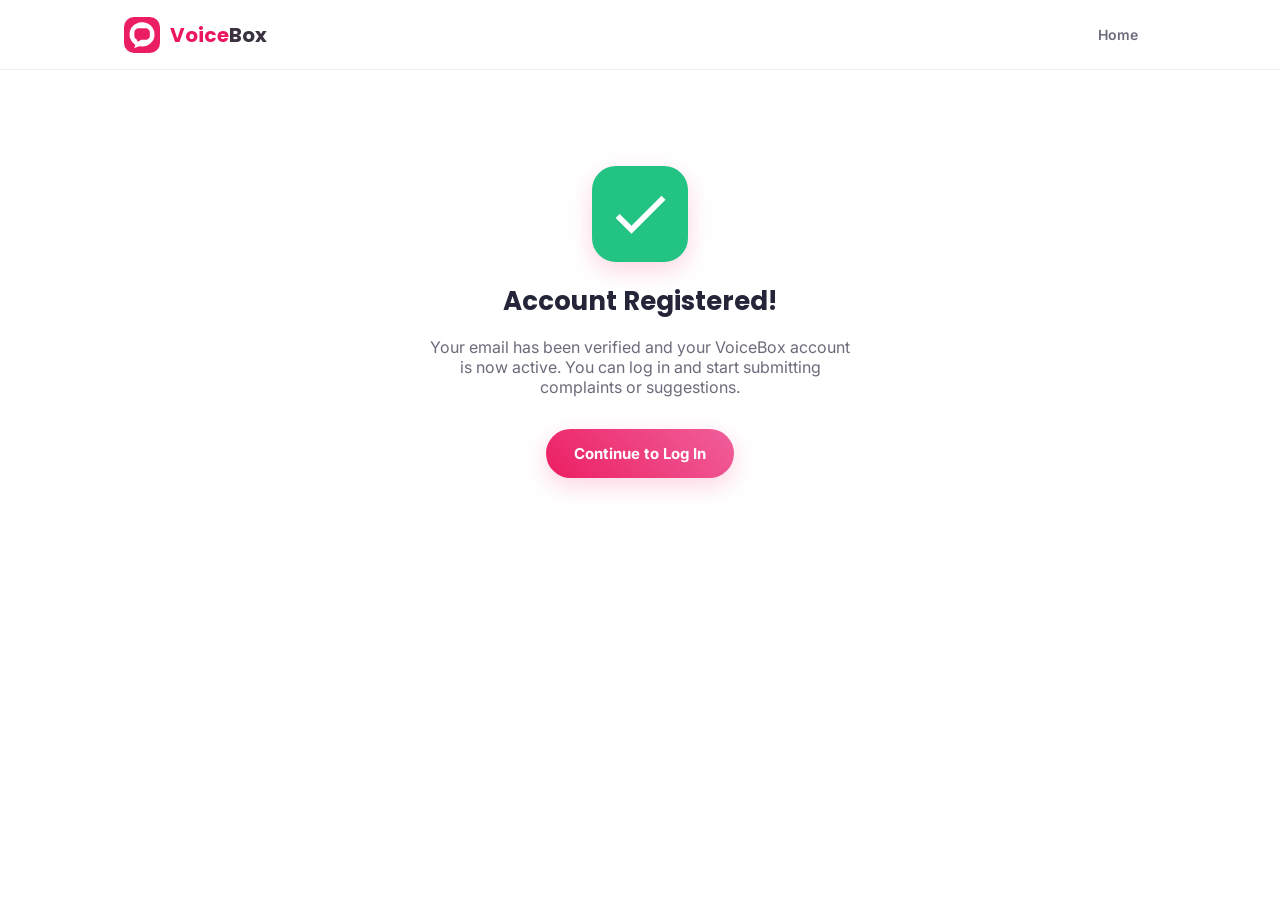
<file: confirmed.html>
<!DOCTYPE html>
<html lang="en">
<head>
<meta charset="UTF-8">
<meta name="viewport" content="width=device-width, initial-scale=1.0">
<title>Account Registered - VoiceBox</title>
<link rel="icon" href="favicon.ico">
<link rel="stylesheet" href="app.css">
</head>
<body>

<div class="page">

  <nav class="navbar">
    <div class="container">
      <a href="index.html" class="nav-brand">
        <span class="logo-badge">
          <svg viewBox="0 0 60 62"><g transform="translate(-24,-23)"><path fill-rule="evenodd" d="M67.70,26.45 L57.81,23.63 L50.47,23.63 L45.10,24.76 L35.49,29.56 L30.69,34.08 L27.87,38.04 L24.48,47.36 L24.48,57.25 L25.89,62.62 L28.43,67.70 L31.26,71.38 L38.04,77.59 L37.75,79.85 L35.49,83.52 L35.78,84.37 L38.04,84.37 L46.51,80.98 L56.97,81.55 L65.16,79.57 L73.35,74.77 L80.13,67.14 L82.39,62.33 L83.81,56.68 L83.24,45.10 L78.16,34.93 L73.35,30.13 Z M37.19,42.56 L40.30,39.45 L44.25,38.04 L64.03,38.04 L66.29,38.60 L68.83,40.01 L70.81,41.99 L72.51,45.10 L72.79,57.81 L72.22,59.51 L69.96,62.62 L65.73,65.16 L52.16,65.16 L43.97,70.25 L42.56,69.12 L42.27,65.44 L40.01,64.03 L37.19,61.20 L35.78,57.81 L35.78,46.23 Z"/></g></svg>
        </span>
        <span style="color:#EC1561;">Voice</span><span style="color:#3A323F;">Box</span>
      </a>
      <div class="nav-links">
        <a href="index.html"><span class="label">Home</span></a>
      </div>
    </div>
  </nav>

  <main>
    <div class="container narrow center" style="padding-top:96px;">
      <div class="hero-badge" style="background:var(--status-resolved);">
        <svg viewBox="0 0 24 24"><path d="M9,16.17L4.83,12l-1.42,1.41L9,19 21,7l-1.41,-1.41z"/></svg>
      </div>
      <h1 style="font-size:26px; margin-bottom:10px;">Account Registered!</h1>
      <p class="text-secondary" style="margin-bottom:32px;">
        Your email has been verified and your VoiceBox account is now active. You can log in and start submitting complaints or suggestions.
      </p>

      <a href="login.html" class="btn btn-primary">Continue to Log In</a>
    </div>
  </main>

</div>

</body>
</html>
</file>
<file: app.css>
@import url('https://fonts.googleapis.com/css2?family=Poppins:wght@600;700;800&family=Inter:wght@400;500;600;700&display=swap');

:root {
  --primary: #EC1E63;
  --secondary: #F0609B;
  --suggestion: #F48FB1;
  --background: #FFFFFF;
  --text: #25253A;
  --text-secondary: #6B6B7B;
  --light-gray: #EDEDF5;
  --white: #FFFFFF;
  --status-pending: #FFA726;
  --status-reviewed: #42A5F5;
  --status-resolved: #23C483;
  --nav-indicator-light: #FCE4EC;

  --radius-lg: 24px;
  --radius-md: 16px;
  --radius-pill: 999px;

  --shadow-card: 0 2px 12px rgba(37, 37, 58, 0.06);
  --shadow-lifted: 0 8px 24px rgba(236, 21, 97, 0.18);
}

* {
  box-sizing: border-box;
}

body {
  margin: 0;
  background: var(--background);
  color: var(--text);
  font-family: 'Inter', sans-serif;
  -webkit-font-smoothing: antialiased;
}

h1, h2, h3, .display {
  font-family: 'Poppins', sans-serif;
  font-weight: 700;
  margin: 0;
}

/* ---------- Layout shell ---------- */
.page {
  min-height: 100vh;
  display: flex;
  flex-direction: column;
}

.container {
  width: 100%;
  max-width: 1080px;
  margin: 0 auto;
  padding: 0 24px;
}

.narrow {
  max-width: 480px;
}

main {
  flex: 1;
}

/* ---------- Nav ---------- */
.navbar {
  background: var(--white);
  border-bottom: 1px solid var(--light-gray);
  padding: 16px 0;
}

.navbar .container {
  display: flex;
  align-items: center;
  justify-content: space-between;
}

.nav-brand {
  display: flex;
  align-items: center;
  text-decoration: none;
  color: var(--primary);
  font-family: 'Poppins', sans-serif;
  font-weight: 700;
  font-size: 20px;
}

.nav-brand h1 {
  margin: 0;
  font-size: 20px;
  font-weight: 700;
  font-family: 'Poppins', sans-serif;
}

.nav-brand .logo-badge {
  width: 36px;
  height: 36px;
  border-radius: 10px;
  background: var(--primary);
  display: flex;
  align-items: center;
  justify-content: center;
  margin-right: 10px;
}

.nav-brand .logo-badge svg {
  width: 26px;
  height: 26px;
  fill: var(--white);
}

.nav-links {
  display: flex;
  gap: 8px;
  align-items: center;
}

.nav-links a {
  text-decoration: none;
  color: var(--text-secondary);
  font-weight: 600;
  font-size: 14px;
  padding: 10px 18px;
  border-radius: var(--radius-pill);
  transition: background 0.15s, color 0.15s;
}

.nav-links a:hover {
  background: var(--nav-indicator-light);
  color: var(--primary);
}

.nav-links a.active {
    background: var(--nav-indicator-light);
  color: var(--primary);
}

.nav-links a.account-link:hover {
    color: var(--nav-indicator-light);
}

.nav-links a.account-link {
  background:var(--primary);
color:var(--light-gray);
  border: 1.5px solid var(--nav-indicator-light);
}

/* ---------- Buttons ---------- */
.btn {
  display: inline-flex;
  align-items: center;
  justify-content: center;
  gap: 8px;
  font-family: 'Inter', sans-serif;
  font-weight: 700;
  font-size: 15px;
  padding: 15px 28px;
  border-radius: var(--radius-pill);
  border: none;
  cursor: pointer;
  text-decoration: none;
  transition: transform 0.12s ease, box-shadow 0.12s ease;
}

.btn:active {
  transform: scale(0.98);
}

.btn-primary {
  background: linear-gradient(45deg, var(--primary), var(--secondary));
  color: var(--white);
  box-shadow: var(--shadow-lifted);
}

.btn-primary:hover {
  box-shadow: 0 10px 28px rgba(236, 21, 97, 0.26);
}

.btn-outline {
  background: var(--white);
  color: var(--text);
  border: 1.5px solid var(--light-gray);
}

.btn-outline:hover {
  border-color: var(--primary);
  color: var(--primary);
}

.btn-block {
  width: 100%;
}

.btn:disabled {
  opacity: 0.6;
  cursor: not-allowed;
}

/* ---------- Cards ---------- */
.card {
  background: var(--white);
  border-radius: var(--radius-lg);
  box-shadow: var(--shadow-card);
  padding: 28px;
}

.card-action {
  border-radius: var(--radius-lg);
  padding: 26px;
  color: var(--white);
  position: relative;
  overflow: hidden;
  text-decoration: none;
  display: block;
  min-height: 200px;
}

.card-action.complaint {
  background: linear-gradient(135deg, var(--primary), var(--secondary));
}

.card-action.suggestion {
  background: var(--suggestion);
}

.card-action .icon-ring {
  width: 52px;
  height: 52px;
  border-radius: 50%;
  background: rgba(255,255,255,0.2);
  border: 2px solid rgba(255,255,255,0.6);
  display: flex;
  align-items: center;
  justify-content: center;
  margin-bottom: 16px;
}

.card-action .icon-ring svg {
  width: 24px;
  height: 24px;
  fill: var(--white);
}

.card-action h3 {
  font-size: 19px;
  margin-bottom: 6px;
}

.card-action p {
  font-size: 13px;
  opacity: 0.9;
  margin: 0;
}

.card-action .arrow-btn {
  position: absolute;
  bottom: 18px;
  right: 18px;
  width: 34px;
  height: 34px;
  border-radius: 50%;
  background: var(--white);
  display: flex;
  align-items: center;
  justify-content: center;
}

.card-action.complaint .arrow-btn svg { fill: var(--primary); }
.card-action.suggestion .arrow-btn svg { fill: var(--suggestion); }

.card-action .arrow-btn svg {
  width: 16px;
  height: 16px;
}

/* ---------- Form elements ---------- */
.field {
  margin-bottom: 18px;
}

.field label {
  display: block;
  font-weight: 600;
  font-size: 13px;
  color: var(--text-secondary);
  margin-bottom: 8px;
}

.field label .optional {
  font-weight: 400;
  color: var(--text-secondary);
}

.field input,
.field textarea {
  width: 100%;
  padding: 14px 16px;
  border-radius: 14px;
  border: 1.5px solid var(--light-gray);
  background: var(--background);
  font-family: 'Inter', sans-serif;
  font-size: 15px;
  color: var(--text);
  transition: border-color 0.15s;
}

.field input:focus,
.field textarea:focus {
  outline: none;
  border-color: var(--primary);
  background: var(--white);
}

.field textarea {
  min-height: 130px;
  resize: vertical;
}

.field .error-msg {
  color: var(--primary);
  font-size: 12px;
  margin-top: 6px;
  display: none;
}

.field.has-error input,
.field.has-error textarea {
  border-color: var(--primary);
}

.field.has-error .error-msg {
  display: block;
}

.photo-upload-btn {
    display: flex !important;
    align-items: center;
    justify-content: center;

    width: 100%;
    height: 48px;

    gap: 8px;

    border: 1.5px dashed var(--primary);
    border-radius: 14px;

    background: #FFF5F8;
    color: var(--primary);

    font-family: 'Inter', sans-serif;
    font-size: 15px;
    font-weight: 700;

    cursor: pointer;
    transition: .2s ease;

    margin-bottom: 0;
}

.photo-upload-btn:hover{
    background: var(--nav-indicator-light);
    border-color: var(--secondary);
}

.photo-icon{
    width:18px;
    height:18px;
    display:block;
    flex-shrink:0;
}

.photo-upload-btn span{
    display:block;
    line-height:1;
}
.file-name{
  display:block;
  margin-top:8px;
  font-size:13px;
  color:var(--text-secondary);
}

/* ---------- Hero / welcome-style blocks ---------- */
.hero-badge {
  width: 96px;
  height: 96px;
  border-radius: 24px;
  background: var(--primary);
  display: flex;
  align-items: center;
  justify-content: center;
  margin: 0 auto 20px;
  box-shadow: var(--shadow-lifted);
}

.hero-badge svg {
  width: 68px;
  height: 68px;
  fill: var(--white);
}

.hero-badge.small {
  width: 64px;
  height: 64px;
  margin-bottom: 16px;
}

.hero-badge.small svg {
  width: 44px;
  height: 44px;
}

.eyebrow {
  display: inline-block;
  background: var(--nav-indicator-light);
  color: var(--primary);
  font-weight: 700;
  font-size: 12px;
  letter-spacing: 0.05em;
  text-transform: uppercase;
  padding: 8px 18px;
  border-radius: var(--radius-pill);
  margin-bottom: 16px;
}

.center {
  text-align: center;
}

.text-secondary {
  color: var(--text-secondary);
}

/* ---------- Status badges ---------- */
.status-badge {
  display: inline-block;
  padding: 6px 14px;
  border-radius: var(--radius-pill);
  font-size: 12px;
  font-weight: 700;
}

.status-pending { background: #FFF3E0; color: var(--status-pending); }
.status-reviewed { background: #E3F2FD; color: var(--status-reviewed); }
.status-resolved { background: #E3F9EF; color: var(--status-resolved); }

/* ---------- Utility ---------- */
.spacer-lg { height: 48px; }
.spacer-md { height: 24px; }

.link-text {
  color: var(--primary);
  font-weight: 700;
  font-size: 13px;
  text-decoration: none;
  cursor: pointer;
}

.divider {
  height: 1px;
  background: var(--light-gray);
  margin: 24px 0;
}

.toast {
  position: fixed;
  bottom: 24px;
  left: 50%;
  transform: translateX(-50%);
  background: var(--text);
  color: var(--white);
  padding: 14px 22px;
  border-radius: 14px;
  font-size: 14px;
  font-weight: 600;
  box-shadow: 0 8px 24px rgba(0,0,0,0.2);
  opacity: 0;
  pointer-events: none;
  transition: opacity 0.2s, transform 0.2s;
  z-index: 999;
  max-width: 90%;
  text-align: center;
}

.toast.show {
  opacity: 1;
  transform: translateX(-50%) translateY(-8px);
}

.spinner {
  width: 18px;
  height: 18px;
  border: 2.5px solid rgba(255,255,255,0.4);
  border-top-color: var(--white);
  border-radius: 50%;
  animation: spin 0.7s linear infinite;
  display: none;
}

.spinner.show { display: inline-block; }

@keyframes spin {
  to { transform: rotate(360deg); }
}

@media (max-width: 640px) {
  .nav-links a:not(.account-link) span.label {
    display: none;
  }
  .hero-title { font-size: 28px !important; }
}
</file>
